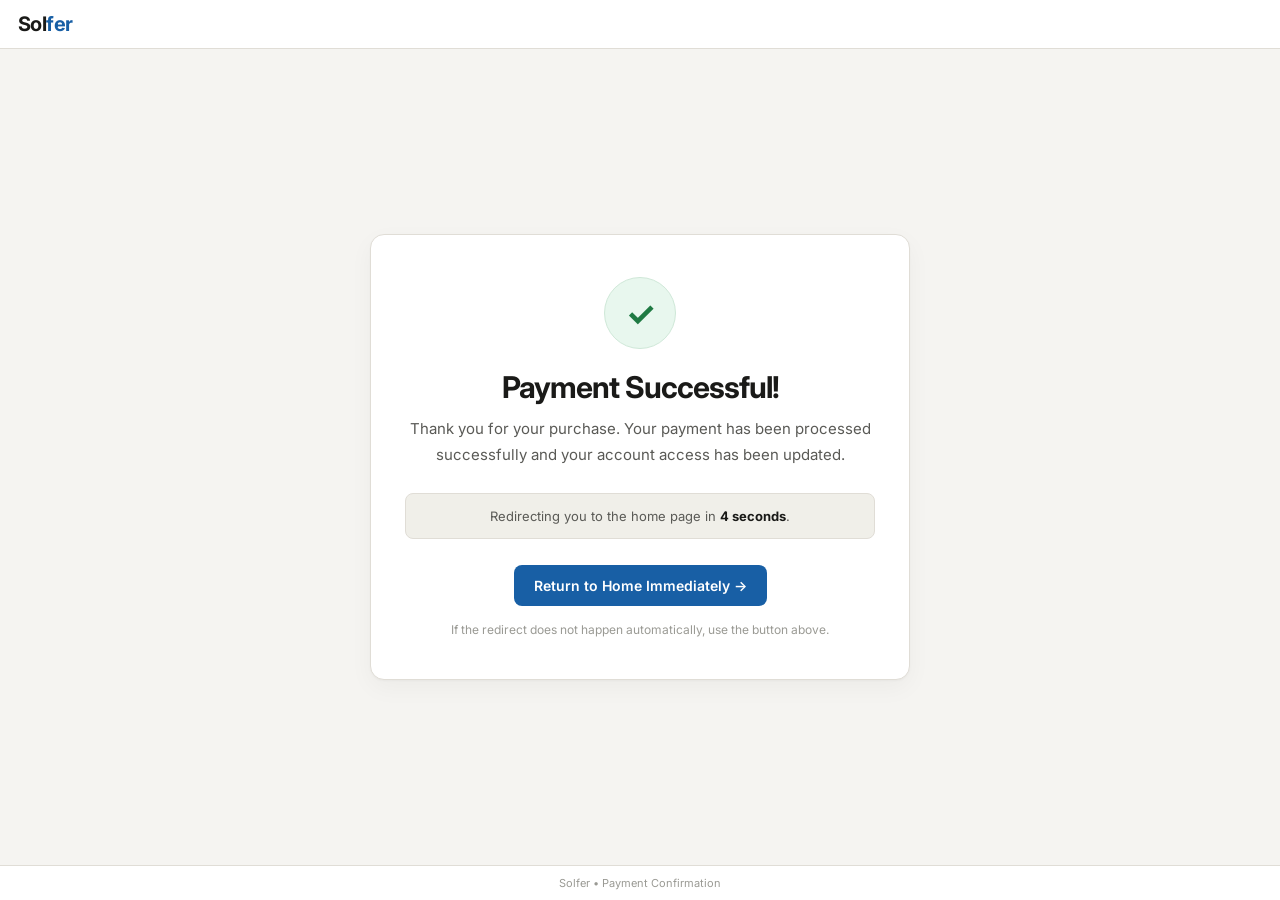
<file: ui/templates/thank_you.html>
<!DOCTYPE html>
<html lang="en">
<head>
<meta charset="UTF-8" />
<meta name="viewport" content="width=device-width, initial-scale=1.0" />
<title>Payment Successful • Solfer</title>

<link rel="preconnect" href="https://fonts.googleapis.com">
<link rel="preconnect" href="https://fonts.gstatic.com" crossorigin>
<link href="https://fonts.googleapis.com/css2?family=EB+Garamond:wght@400;500;600&family=Inter:wght@400;500;600;700&display=swap" rel="stylesheet">

<style>
*, *::before, *::after {
  box-sizing: border-box;
  margin: 0;
  padding: 0;
}

:root {
  --font-ui:   'Inter', system-ui, -apple-system, sans-serif;
  --font-nota: 'EB Garamond', 'Georgia', serif;

  --bg:        #f5f4f1;
  --surface:   #ffffff;
  --surface2:  #f0efe9;

  --border:    #e0ddd6;
  --border2:   #c8c5bc;

  --text:      #1a1a18;
  --text2:     #5a5a56;
  --text3:     #9a9a94;

  --accent:    #185FA5;
  --accent-bg: #e6f1fb;
  --accent-t:  #0c447c;

  --success:   #1f7a43;

  --radius:    8px;
  --radius-lg: 14px;
}

html {
  -webkit-text-size-adjust: 100%;
}

body {
  font-family: var(--font-ui);
  background: var(--bg);
  color: var(--text);
  min-height: 100vh;
  display: flex;
  flex-direction: column;
}

/* ── Topbar ── */

.topbar {
  display: flex;
  align-items: center;
  justify-content: space-between;
  padding: 12px 18px;
  background: var(--surface);
  border-bottom: 1px solid var(--border);
}

.logo {
  font-size: 20px;
  font-weight: 700;
  letter-spacing: -0.6px;
  color: var(--text);
}

.logo span {
  color: var(--accent);
}

/* ── Main ── */

.main {
  flex: 1;
  display: flex;
  align-items: center;
  justify-content: center;
  padding: 24px;
}

.card {
  width: 100%;
  max-width: 540px;

  background: var(--surface);

  border: 1px solid var(--border);
  border-radius: var(--radius-lg);

  padding: 42px 34px;

  text-align: center;

  box-shadow:
    0 1px 2px rgba(0,0,0,0.03),
    0 8px 24px rgba(0,0,0,0.04);
}

.success-icon {
  width: 72px;
  height: 72px;

  margin: 0 auto 22px;

  border-radius: 50%;

  background: #e8f7ee;
  border: 1px solid #cfe8d8;

  display: flex;
  align-items: center;
  justify-content: center;

  color: var(--success);

  font-size: 34px;
  font-weight: 700;
}

.title {
  font-size: 30px;
  line-height: 1.1;
  letter-spacing: -1px;
  margin-bottom: 12px;
}

.subtitle {
  color: var(--text2);
  font-size: 15px;
  line-height: 1.7;
  margin-bottom: 26px;
}

.notice {
  background: var(--surface2);

  border: 1px solid var(--border);

  border-radius: var(--radius);

  padding: 14px 16px;

  margin-bottom: 26px;

  font-size: 13px;
  color: var(--text2);
}

.notice strong {
  color: var(--text);
}

.home-btn {
  display: inline-flex;
  align-items: center;
  justify-content: center;

  min-width: 220px;

  padding: 12px 20px;

  border-radius: var(--radius);

  text-decoration: none;

  background: var(--accent);
  color: #fff;

  font-size: 14px;
  font-weight: 600;

  transition:
    background 0.15s,
    transform 0.1s;
}

.home-btn:hover {
  background: var(--accent-t);
}

.home-btn:active {
  transform: scale(0.98);
}

.redirect-note {
  margin-top: 16px;

  font-size: 12px;
  color: var(--text3);
}

/* ── Footer ── */

.footer {
  padding: 10px 16px;

  background: var(--surface);

  border-top: 1px solid var(--border);

  font-size: 11px;
  color: var(--text3);

  text-align: center;
}

/* ── Mobile ── */

@media (max-width: 600px) {
  .card {
    padding: 34px 22px;
  }

  .title {
    font-size: 26px;
  }

  .subtitle {
    font-size: 14px;
  }

  .home-btn {
    width: 100%;
  }
}
</style>
</head>

<body>

<header class="topbar">
  <div class="logo">
    Sol<span>fer</span>
  </div>
</header>

<main class="main">

  <section class="card">

    <div class="success-icon">
      ✓
    </div>

    <h1 class="title">
      Payment Successful!
    </h1>

    <p class="subtitle">
      Thank you for your purchase. Your payment has been processed successfully and your account access has been updated.
    </p>

    <div class="notice">
      Redirecting you to the home page in <strong><span id="countdown">5</span> seconds</strong>.
    </div>

    <a href="/" class="home-btn">
      Return to Home Immediately →
    </a>

    <div class="redirect-note">
      If the redirect does not happen automatically, use the button above.
    </div>

  </section>

</main>

<footer class="footer">
  Solfer • Payment Confirmation
</footer>

<script>
let seconds = 5;

const countdownEl = document.getElementById("countdown");

const interval = setInterval(() => {
  seconds--;

  countdownEl.textContent = seconds;

  if (seconds <= 0) {
    clearInterval(interval);

    window.location.href = "/";
  }
}, 1000);
</script>

</body>
</html>
</file>
